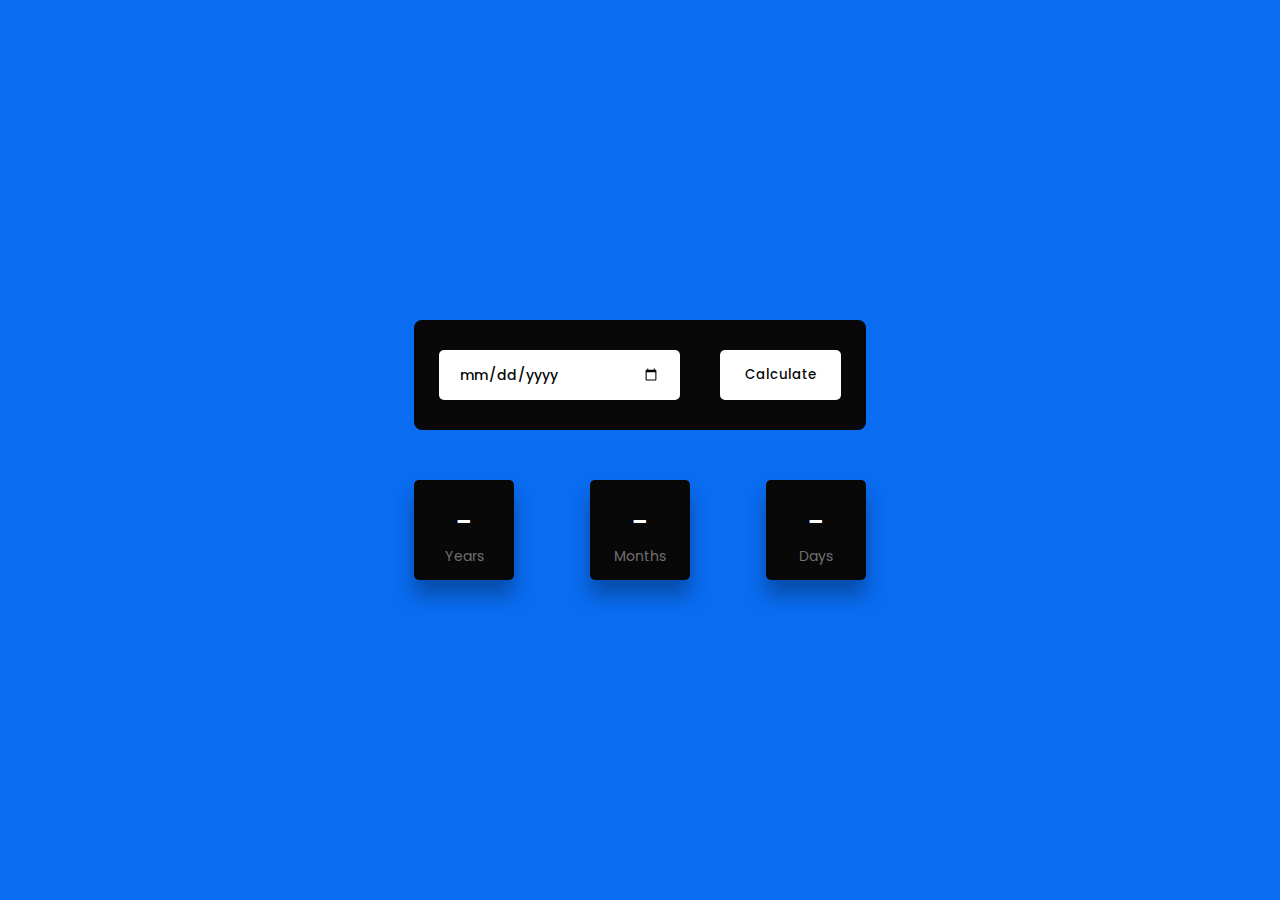
<file: AgeCalculator/index.html>
<!DOCTYPE html>
<html lang="en">
<head>
    <meta charset="UTF-8">
    <meta name="viewport" content="width=device-width, initial-scale=1.0">
    <title>Age Calculator</title>
    <link rel="preconnect" href="https://fonts.gstatic.com"> 
    <link href="https://fonts.googleapis.com/css2?family=Poppins:wght@700&display=swap" rel="stylesheet">
    <link rel="stylesheet" href="style.css">
</head>
<body>
    <div class="container">
        <div class="inputs-wrapper">
            <input type="date" id="date-input" placeholder="dd/mm/yyyy">
            <button onclick="ageCalculate()">Calculate</button>
        </div>
        <div class="outputs-wrapper">
            <div>
                <span id="years">
                    -
                </span>
                <p>
                    Years
                </p>
            </div>
            <div>
                <span id="months">
                    -
                </span>
                <p>
                    Months
                </p>
            </div>
            <div>
                <span id="days">
                    -
                </span>
                <p>
                    Days 
                </p>
            </div>
        </div>
    </div>


    <script src="script.js"></script>
</body>
</html>
</file>
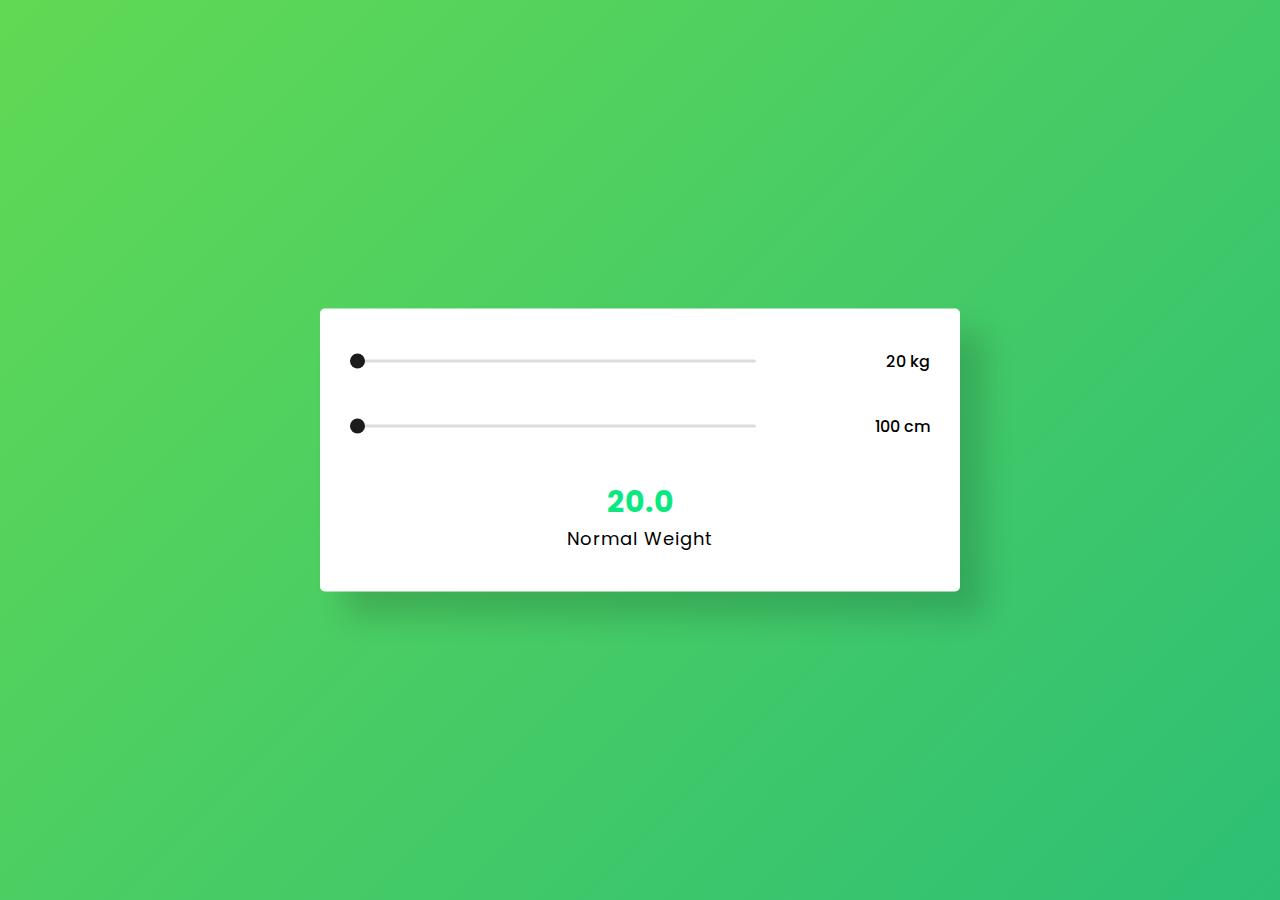
<file: BMICalculator/index.html>
<!DOCTYPE html>
<html lang="en">
<head>
    <meta charset="UTF-8">
    <meta name="viewport" content="width=device-width, initial-scale=1.0">
    <title>BMI Calculator</title>
    <link rel="preconnect" href="https://fonts.gstatic.com"> 
    <link href="https://fonts.googleapis.com/css2?family=Poppins:wght@700&display=swap" rel="stylesheet">
    <link rel="stylesheet" href="style.css">
</head>
<body>
    <div class="container">
        <div class="row">
            <input type="range" min="20" max="200" value="20" id="weight" oninput="calculate()">
            <span id="weight-val">20 kg</span>
        </div>
        <div class="row">
            <input type="range" min="100" max="250" value="100" id="height" oninput="calculate()">
            <span id="height-val">100 cm</span>
        </div>

        <p id="result">20.0</p>

        <p id="category">Normal Weight</p>
    </div>

    <script src="script.js"></script>
</body>
</html>
</file>
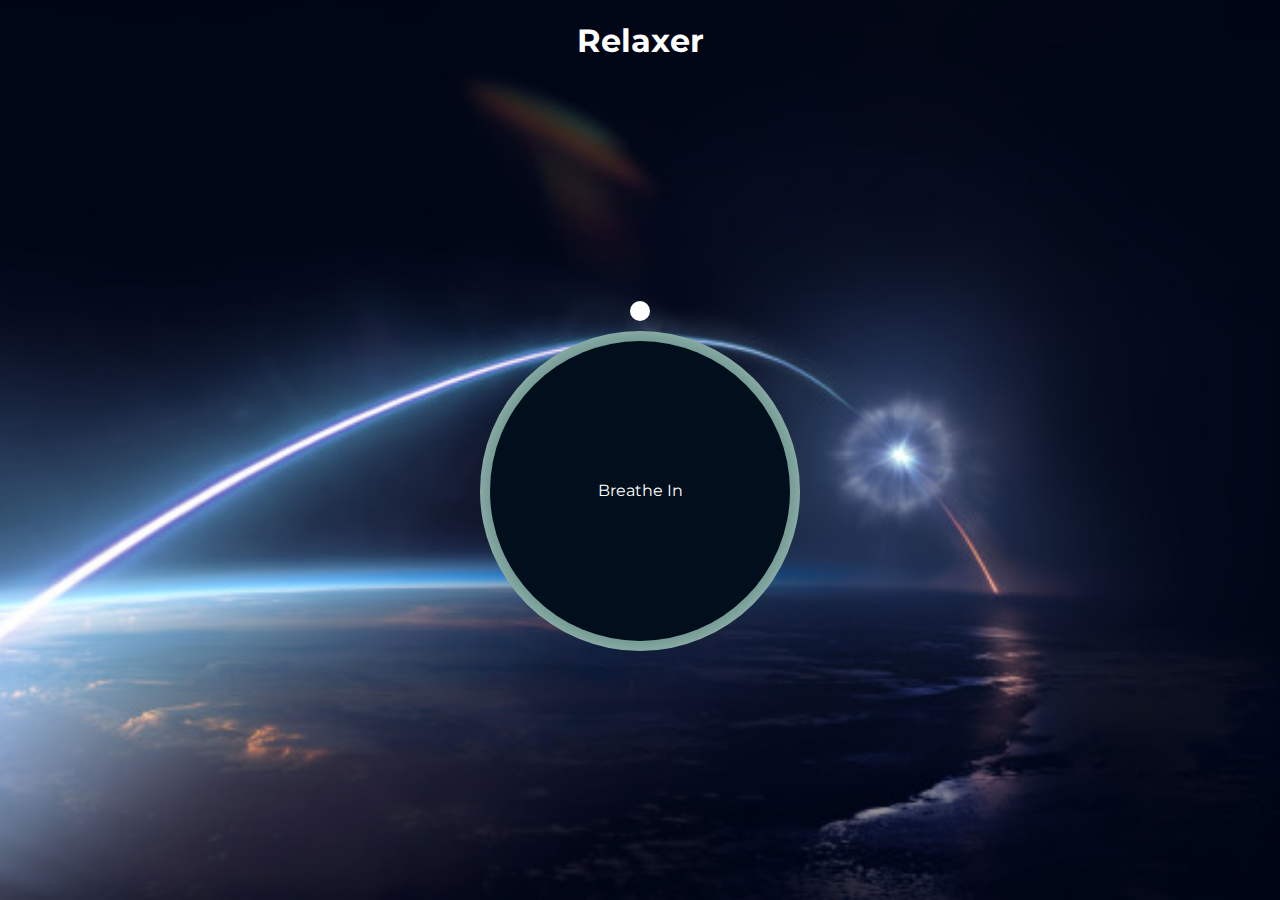
<file: Relax-App/index.html>
<!DOCTYPE html>
<html lang="en">
<head>
    <meta charset="UTF-8">
    <meta name="viewport" content="width=device-width, initial-scale=1.0">
    <link rel="stylesheet" href="style.css">
    <title>Document</title>
</head>
<body>

    <h1>Relaxer</h1>

<div class="container">

    <div class="circle"></div>
    
    <p id="text"></p>

    <div class="pointer-container">
        <div class="pointer"></div>
    </div>

    <div class="gradient-circle"></div>

</div>

<script src="script.js"></script>
</body>
</html>
</file>
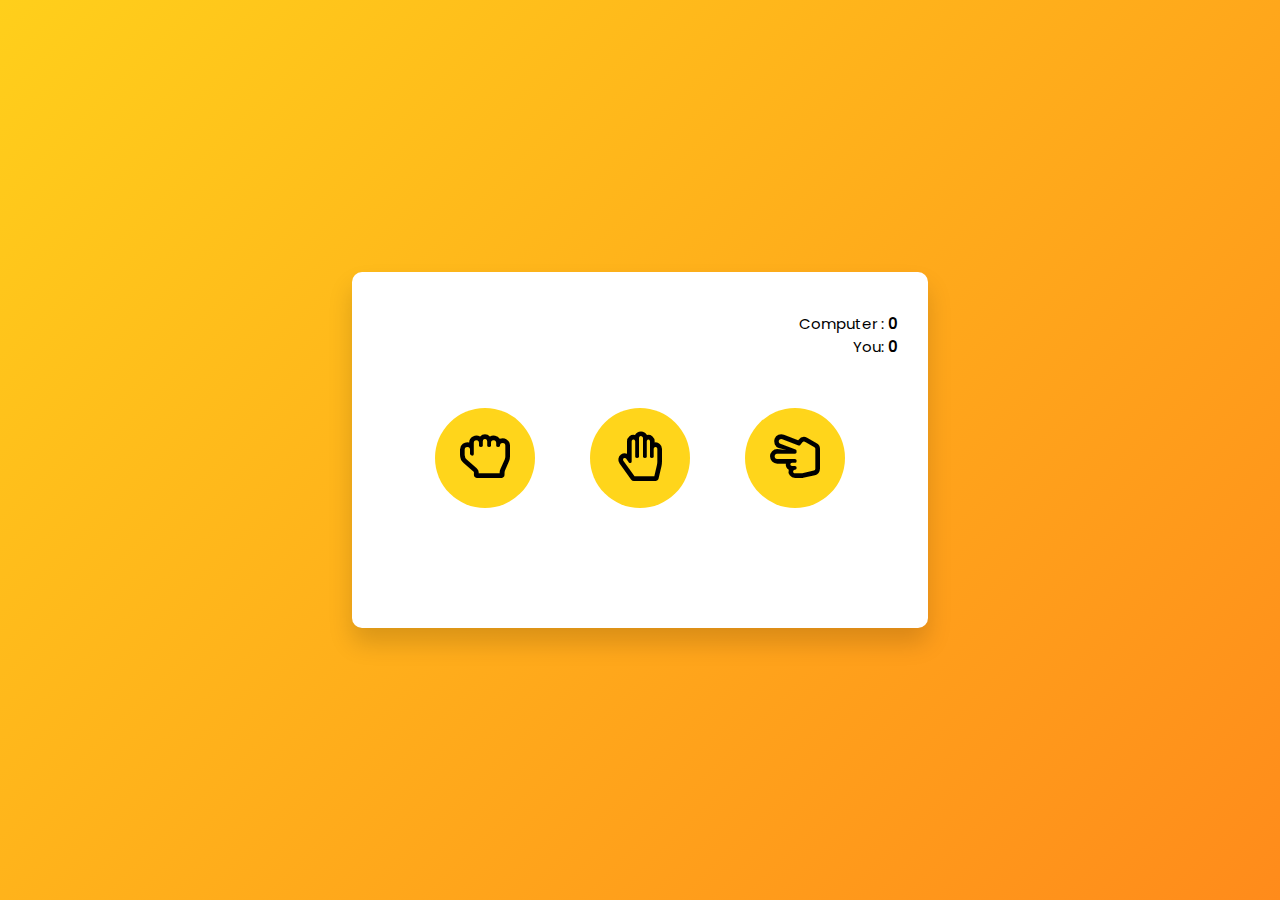
<file: RockPaperScissorGame/index.html>
<!DOCTYPE html>
<html lang="en">
<head>
    <meta charset="UTF-8">
    <meta name="viewport" content="width=device-width, initial-scale=1.0">
    <title>Rock Paper Scissor Game</title>

    <link rel="stylesheet" href="https://cdnjs.cloudflare.com/ajax/libs/font-awesome/5.15.3/css/all.min.css">
    <link rel="preconnect" href="https://fonts.gstatic.com"> 
    <link href="https://fonts.googleapis.com/css2?family=Poppins:wght@700&display=swap" rel="stylesheet">
    <link rel="stylesheet" href="style.css">
</head>
<body>

    <div class="container">
        <div class="scores">
            <p>Computer : <span id="computer_score">0</span></p>
            <p>You: <span id="user_score">0</span></p>
        </div>
        <div class="weapons">
            <button onclick="checker('rock')"><i class="far fa-hand-rock"></i></button>
            <button onclick="checker('paper')"><i class="far fa-hand-paper"></i></button>
            <button onclick="checker('scissor')"><i class="far fa-hand-scissors"></i></button>
        </div>
        <div class="details">
            <p id="user_choice"></p>
            <p id="comp_choice"></p>
            <p id="result"></p>
        </div>
    </div>
    
    <script src="script.js"></script>
</body>
</html>
</file>
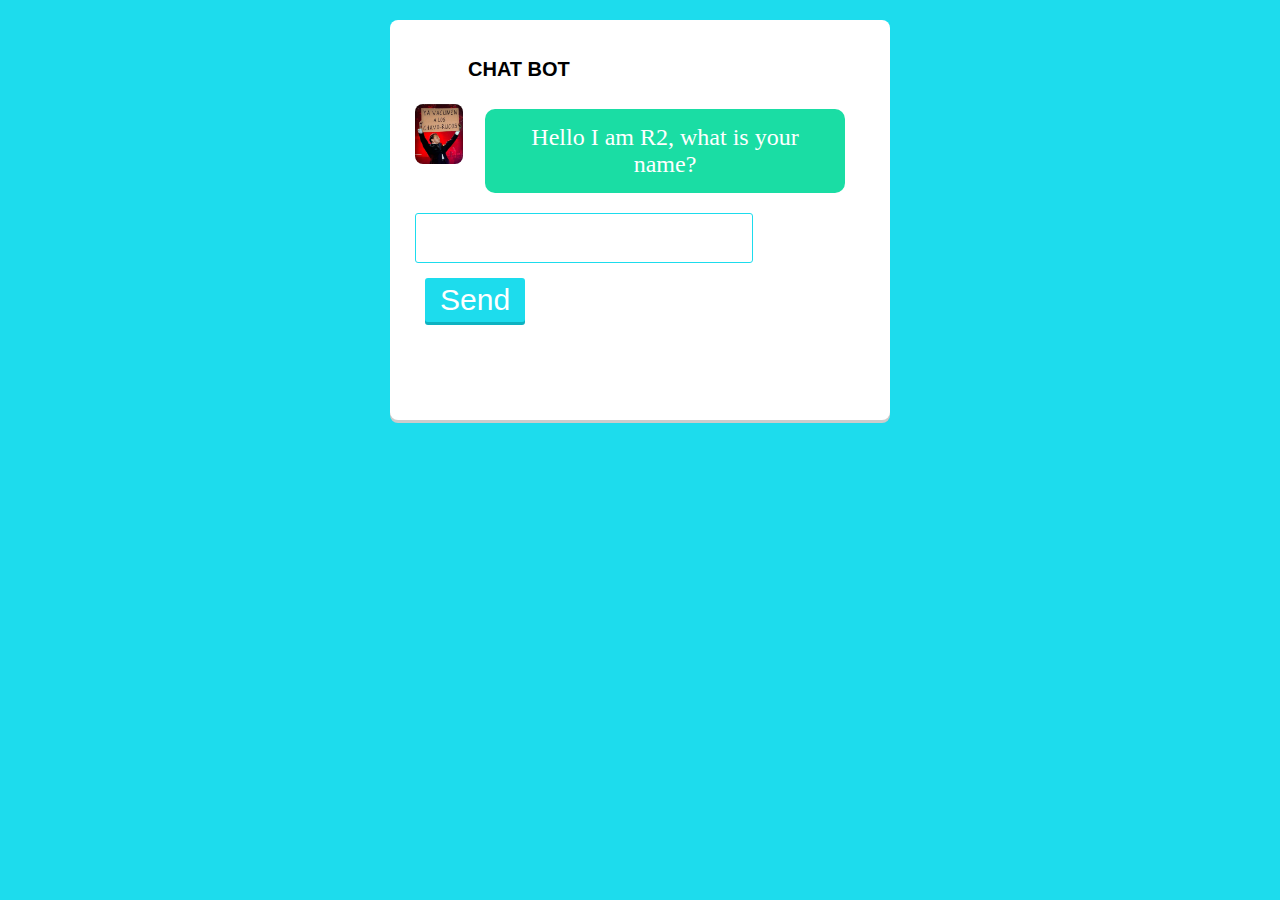
<file: simpleChatbot/index.html>
<!DOCTYPE html>
<html lang="en">
<head>
    <meta charset="UTF-8">
    <meta name="viewport" content="width=device-width, initial-scale=1.0">
    <link rel="stylesheet" type="text/css" href="style.css">
    <!-- <link rel="stylesheet" type="text/css" href="chatstyle.css"> -->
    <title>Simple Chatbot</title>
</head>
<body>
    
    <div id="chatbox">
        <div class="flex"></div>
        <div>
            <h1>CHAT BOT</h1>
        </div>
        <div class="chat friend">
            <div class="user-photo">
                <img src="user.png" alt="user">
            </div>
            <p id="midResult" style="color: blue;"></p>
            <p class="chat-message" id="result"></p>
            <div id="warning"></div>
        </div>
        <div class="input">
            <div class="chat-form">
                <textarea name="answer" id="ans" cols="30" rows="5" style="color: black;"></textarea>
            </div>
            <button type="submit" id="submit" onclick="submitMessage();">Send</button>
        </div>
    </div>


    <!-- <script src= "js/jquery-1.11.1.min.js"></script> -->
    <script type="text/javascript" src="script.js"></script>
</body>
</html>
</file>
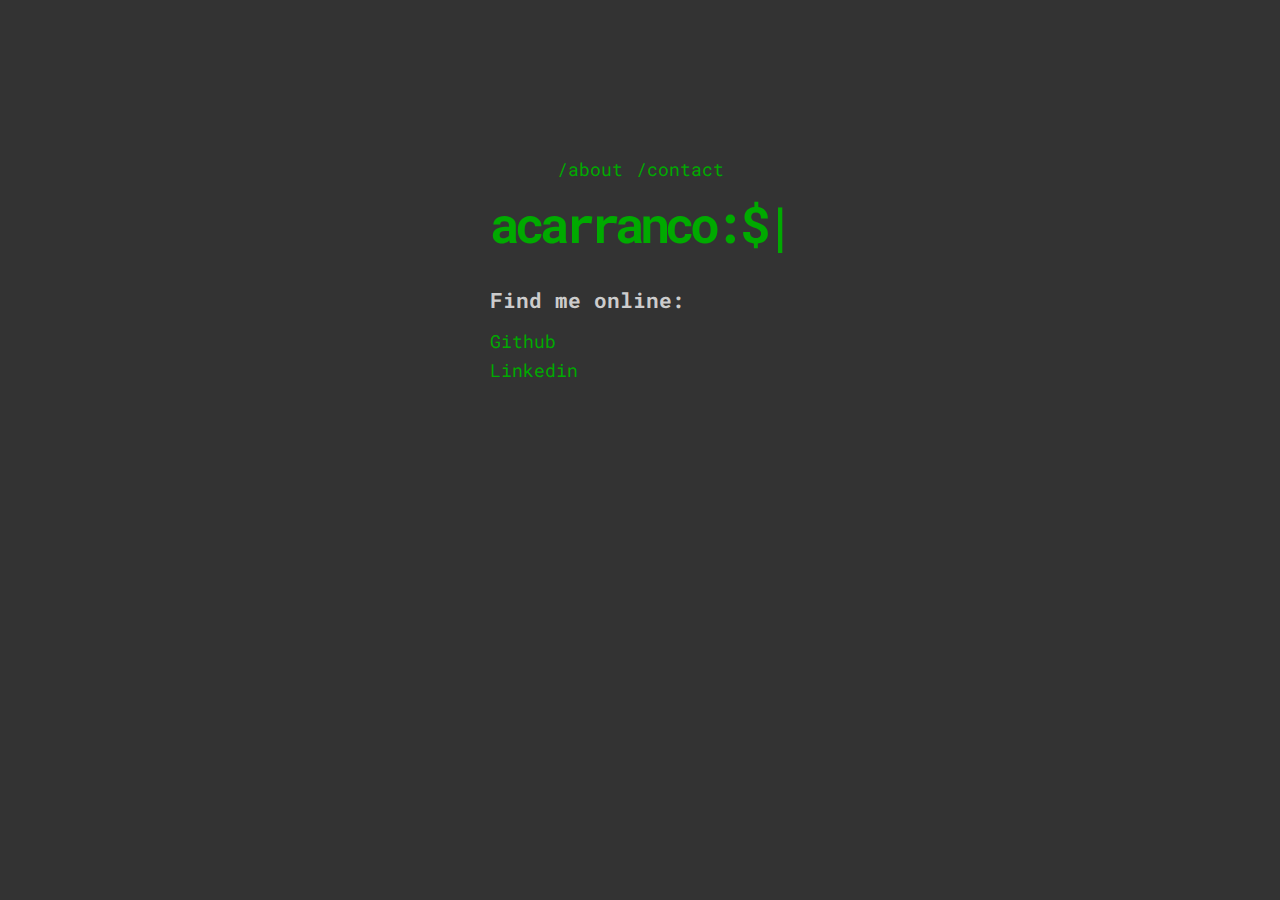
<file: terminalStyleLandingPage/index.html>
<!DOCTYPE html>
<html lang="en">
<head>
    <meta charset="UTF-8">
    <meta name="viewport" content="width=device-width, initial-scale=1.0">
    <title>Terminal Style Landing Page</title>
    <link rel="stylesheet" href="style.css">
</head>
<body>
    <div class="container">
        <nav>
            <ul>
                <li id="about">/about</li>
                <li id="contact">/contact</li>
            </ul>
        </nav>

        <main>
            <h1>acarranco:$<span class="cursor">|</span></h1>
            <h3>Find me online:</h3>
            <ul>
                <li> <a href="https://github.com/Carrancs/Vanilla-JavaScipt-Projects" target="_blank">Github</a></li>
                <li> <a href="https://www.linkedin.com/public-profile/settings?trk=d_flagship3_profile_self_view_public_profile" target="_blank">Linkedin</a></li>
            </ul>
        </main>
    </div>

    <div class="hidden">
        <div id="about-content">
            <h2>about-me:$<span class="cursor">|</span></h2>
            <p>My name is Arturo and I am a programmer with experience in international business and manegement</p>
            <p>Some of the langages and skills I have are JavaScript, C#, Java, C++, Adobe Creative Suite</p>
        </div>
        <div id="contact-content">
            <h2>contact-me:$<span class="cursor">|</span></h2>
            <p>You can contact me at:</p>
            <ul>
                <li>Phone: 248-946-6688</li>
                <li>Email: arturocarranco@gmail.com</li>
            </ul>
        </div>
    </div>
    

    <script src="js/winbox.bundle.js"></script>
    <script src="js/script.js"></script>
</body>
</html>
</file>
<file: AgeCalculator/style.css>
*,
*:before,
*:after {
    padding: 0;
    margin: 0;
    box-sizing: border-box;
}

body {
    background-color: #0a6cf1;
}

.container {
    width: 40%;
    min-width: 450px;
    position: absolute;
    transform: translate(-50%, -50%);
    left: 50%;
    top: 50%;
    padding: 50px 30px;
}

.container * {
    font-family: "Poppins", sans-serif;
    border: none;
    outline: none;
}

.inputs-wrapper {
    background-color: #080808;
    padding: 30px 25px;
    border-radius: 8px;
    box-shadow: 0, 15px, 20px, rgba(0, 0, 0, 0.3);
    margin-bottom: 50px;
}

input, 
button {
    height: 50px;
    background-color: #ffffff;
    color: #080808;
    font-weight: 500;
    border-radius: 5px;
}

input {
    width: 60%;
    padding: 0 20px;
    font-size: 14px;
}

button {
    width: 30%;
    float: right;
}

.outputs-wrapper {
    width: 100%;
    display: flex;
    justify-content: space-between;
}

.outputs-wrapper div {
    width: 100px;
    height: 100px;
    background-color: #080808;
    border-radius: 5px;
    color: #ffffff;
    display: grid;
    place-items: center;
    padding: 20px 0;
    box-shadow: 0 15px 20px rgba(0, 0, 0, 0.3);
}

span {
    font-size: 30px;
    font-weight: 500;
}

p {
    font-size: 14px;
    color: #707070;
    font-weight: 400;
}
</file>
<file: BMICalculator/style.css>
*,
*:before,
*:after{
    padding: 0;
    margin: 0;
    box-sizing: border-box;
}

body {
    height: 100vh;
    background: linear-gradient(
        135deg,
        #61d954,
        #2ebf75
    );
}

.container {
    background-color: #ffffff;
    padding: 40px 30px;
    width: 50%;
    min-width: 400px;
    position: absolute;
    transform: translate(-50%, -50%);
    top: 50%;
    left: 50%;
    border-radius: 5px;
    font-family: "Poppins", sans-serif;
    box-shadow: 25px 25px 30px rgba(0, 0, 0, 0.15);
}

.row span {
    font-weight: 500;
}

.row {
    display: flex;
    align-items: center;
    justify-content: space-between;
    margin-bottom: 40px;
}

input[type="range"] {
    width: 70%;
    height: 3.5px;
    -webkit-appearance: none;
    appearance: none;
    background-color: #dcdcdc;
    border-radius: 3px;
    outline: none;
}

input[type="range"]::-webkit-slider-thumb {
    -webkit-appearance: none;
    appearance: none;
    height: 15px;
    width: 15px;
    background-color: #1c1c1c;
    border-radius: 50%;
    cursor: pointer;
}

#result {
    font-size: 30px;
    font-weight: 700;
    letter-spacing: 1px;
    text-align: center;
    color: #0be881;
}

#category {
    font-size: 18px;
    text-align: center;
    letter-spacing: 1px;
}
</file>
<file: Relax-App/style.css>
@import url('https://fonts.googleapis.com/css2?family=Montserrat:wght@100&display=swap');
* {
    box-sizing: border-box;
}

body {
    background: #224942 url("./space1.jpg") no-repeat center center/cover;
    color: #fff;
    font-family: "Montserrat", "Sans-srif";
    min-height: 100vh;
    overflow: hidden;
    display: flex;
    flex-direction: column;
    align-items: center;
    margin: 0;
}

.container {
    display: flex;
    align-items: center;
    justify-content: center;
    height: 300px;
    width: 300px;
    margin: auto;
    position: relative;
    transform: scale(1);
}


.gradient-circle {
    /*background: conic-gradient(
        #55b7a4 0%,
        #4ca493 40%,
        #fff 40%,
        #fff 60%,
        #336d62 60%,
        #2a5b52 100%
    ); */
    background: radial-gradient(#2a5b52, #336d62, #fff);
    height: 320px;
    width: 320px;
    top: -10px;
    left: -10px;
    position: absolute;
    z-index: -2;
    border-radius: 50%;
}

.circle {
    background-color: #010f1c;
    height: 100%;
    width: 100%;
    position: absolute;
    top: 0;
    left: 0;
    z-index: -1;
    border-radius: 50%;
}

.pointer-container {
    position: absolute;
    top: -40px;
    left: 140px;
    width: 20px;
    height: 190px;
    /*background: gray;
    border-radius: 8px;*/
    animation: rotate 7.5s linear forwards infinite;
    transform-origin: bottom center;
}

.pointer {
    background-color: #fff;
    border-radius: 50%;
    height: 20px;
    width: 20px;
    display: block;
}

.container.grow {
    animation: grow 3s linear forwards;
}

.container.shrink {
    animation: shrink 3s linear forwards;
}

@keyframes rotate {
    from {
        transform: rotate(0deg);
    }

    to {
        transform: rotate(360deg);
    }
}

@keyframes grow {
    from {
        transform: scale(1);
    }

    to {
        transform: scale(1.2);
    }
}

@keyframes shrink {
    from {
        transform: scale(1.2);
    }

    to {
        transform: scale(1);
    }
}
</file>
<file: RockPaperScissorGame/style.css>
*,
*:before,
*:after {
    padding: 0;
    margin: 0;
    box-sizing: border-box;
}

body {
    height: 100vh;
    background: linear-gradient(
        135deg,
        #ffcf1b,
        #ff8b1b
    );
}

.container {
    width: 45%;
    min-width: 500px;
    background-color: #ffffff;
    padding: 40px 30px;
    position: absolute;
    transform: translate(-50%, -50%);
    top: 50%;
    left: 50%;
    border-radius: 10px;
    box-shadow: 0 15px 25px rgba(0, 0, 0, 0.15);
}

.scores {
    margin-bottom: 50px;
    text-align: right;
}

.weapons {
    width: 90%;
    margin: auto;
    display: flex;
    justify-content: space-around;
}

.weapons button {
    background-color: #ffd51b;
    color: #000000;
    border: none;
    font-size: 50px;
    height: 100px;
    width: 100px;
    border-radius: 50%;
    outline: none;
    cursor: pointer;
}

.details {
    margin-top: 30px;
    text-align: center;
}

.scores, .details {
    font-family: 'Poppins', sans-serif;
    font-weight: 400;
    font-size: 15px;
}

#result {
    font-size: 30px;
    width: 180px;
    padding: 10px 0;
    margin: 30px auto;
    font-weight: 600;
    letter-spacing: 0.5;
}

#user_choice, #computer_choice {
    font-weight: 400;
    margin-bottom: 10px;
}

span {
    font-weight: 600;
}
</file>
<file: simpleChatbot/style.css>
body{
	background-color: #50514f;
	font-family:"Open Sans", sans-serif;
	margin: 0;
	padding: 0;
}


h1{
	font-size: 20px;
	font-weight: bolder;
	border: 3px solid #fff;
	padding: 10px 50px;
	margin-bottom: 10px;
}

#topic{
	border-bottom: 2px solid #0eb2c1;
	font-size: 13px;
	 
	color: white;
	font-weight: bold;
}

#result{
	font-size: 24px;
	color: #fff;
	font-family: 'bookman old style';
}

#ans{
	color: #fff;
	padding:10px;
	font-size: 20px;
	background: transparent;
	border: 1px solid  #1ddced;
}
#ans:focus{
	outline:0;
	outline-offset: 0;
}



* {
	margin: 0;
	padding: 0;
	font-family: tahoma, sans-serif;
	box-sizing: border-box;
}

body {
	background: #1ddced;
}
#center{
	text-align: center;
	 
}

.all {
    width: 50%;
    max-width: 500vh;
}

#chatbox {
	width: 500px;
	 
	height: 400px;
	background: #fff;
	padding: 25px;
	margin: 20px auto;
    box-shadow: 0 3px #ccc;
    border-radius: 8px;
}

img {
    width: 48px;
    height: 60px;
    border-radius: 8px;
}

.chatlogs {
	padding: 10px;
	width: 100%;
	height: 450px;
	overflow-x: hidden;
	overflow-y: scroll;
}

.chatlogs::-webkit-scrollbar {
	width: 10px;
}

.chatlogs::-webkit-scrollbar-thumb {
	border-radius: 5px;
	background: rgba(0,0,0,.1);
}

.chat {
	display: flex;
	flex-flow: row wrap;
	align-items: flex-start;
	margin-bottom: 10px;
}


.chat .user-photo {
	width: 60px;
	height: 60px;
	 
	border-radius: 50%;
}

.chat .chat-message {
	width: 80%;
	padding: 15px;
	margin: 5px 10px 0;
	border-radius: 10px;
	color: #fff;
	font-size: 20px;
	text-align: center;
}

.friend .chat-message {
	background: #1adda4;
}

.self .chat-message {
	background: #1ddced;
	order: -1;
}

.chat-form {
	margin-top: 20px;
	display: flex;
	align-items: flex-start;
}

.chat-form textarea {
	background: #fbfbfb;
	width: 75%;
	height: 50px;
	border: 2px solid #eee;
	border-radius: 3px;
	resize: none;
	padding: 10px;
	font-size: 18px;
	color: #333;
}

.chat-form textarea:focus {
	background: #fff;
}

#submit {
	background: #1ddced;
	padding: 5px 15px;
	font-size: 30px;
	color: #fff;
	border: none;
	margin: 15px 10px;
	border-radius: 3px;
	box-shadow: 0 3px 0 #0eb2c1;
	cursor: pointer;

	-webkit-transaction: background .2s ease;
	-moz-transaction: backgroud .2s ease;
	-o-transaction: backgroud .2s ease;
}

 #submit:hover {
	background: #13c8d9;
}
#main1{
		width: 500px;
	 
	height: 400px;
	background: #fff;
	padding: 25px;
	margin: 20px auto;
	box-shadow: 0 3px #ccc;
}
#input{
	background: #fbfbfb;
	width: 75%;
	height: 50px;
	border: 1px solid #1ddced;
	border-radius: 3px;
	resize: none;
	padding: 10px;
	font-size: 18px;
	color: #333;
}

@media screen and (max-width: 459px) {
	#chatbox {
	width: 100%;
}
#main1{
	width: 100%;
}
.chat .chat-message {
	width: 100%;
	}
	.chat .user-photo {
		width: 100%;
	}

}
</file>
<file: terminalStyleLandingPage/style.css>
@import url('https://fonts.googleapis.com/css2?family=Roboto+Mono:wght@300;400;700&display=swap');

* {
    box-sizing: border-box;
    padding: 0;
    margin: 0;
}

:root {
    --text-color: #00aa00;
}

body {
    font-family: "Roboto mono", sans-serif;
    background-color: #333;
    color: #ccc;
    font-size: 18px;
    line-height: 1.6;
}

h1 {
    color: var(--text-color);
    font-size: 50px;
    letter-spacing: -5px;
    margin-bottom: 20px;
}

h2 {
    color: var(--text-color):
}

h3 {
    margin-bottom: 10px;
}

ul {
    list-style-type: none;
}

a {
    color: var(--text-color);
    text-decoration: none;
}

p {
    margin: 20 0;
}

nav {
    width: 30%;
}

nav ul {
    display: flex;
    justify-content: space-around;
    align-items: center;
}

nav ul li {
    color: var(--text-color);
    cursor: pointer;
}

.container {
    max-width: 600px;
    margin: auto;
    height: 60vh;
    display: flex;
    flex-direction: column;
    justify-content: center;
    align-items: center;
}

/* css for the WinBox window manager */
.wb-body {
    background: #111;

}

.hidden {
    display: none;  
}

.cursor {
    font-weight: 700;
    animation: 1s blink step-end infinite;
}

@keyframes blink{
    from, to {
        color: transparent;
    }

    50% {
        color: var(--text-color);
    }
}
</file>
